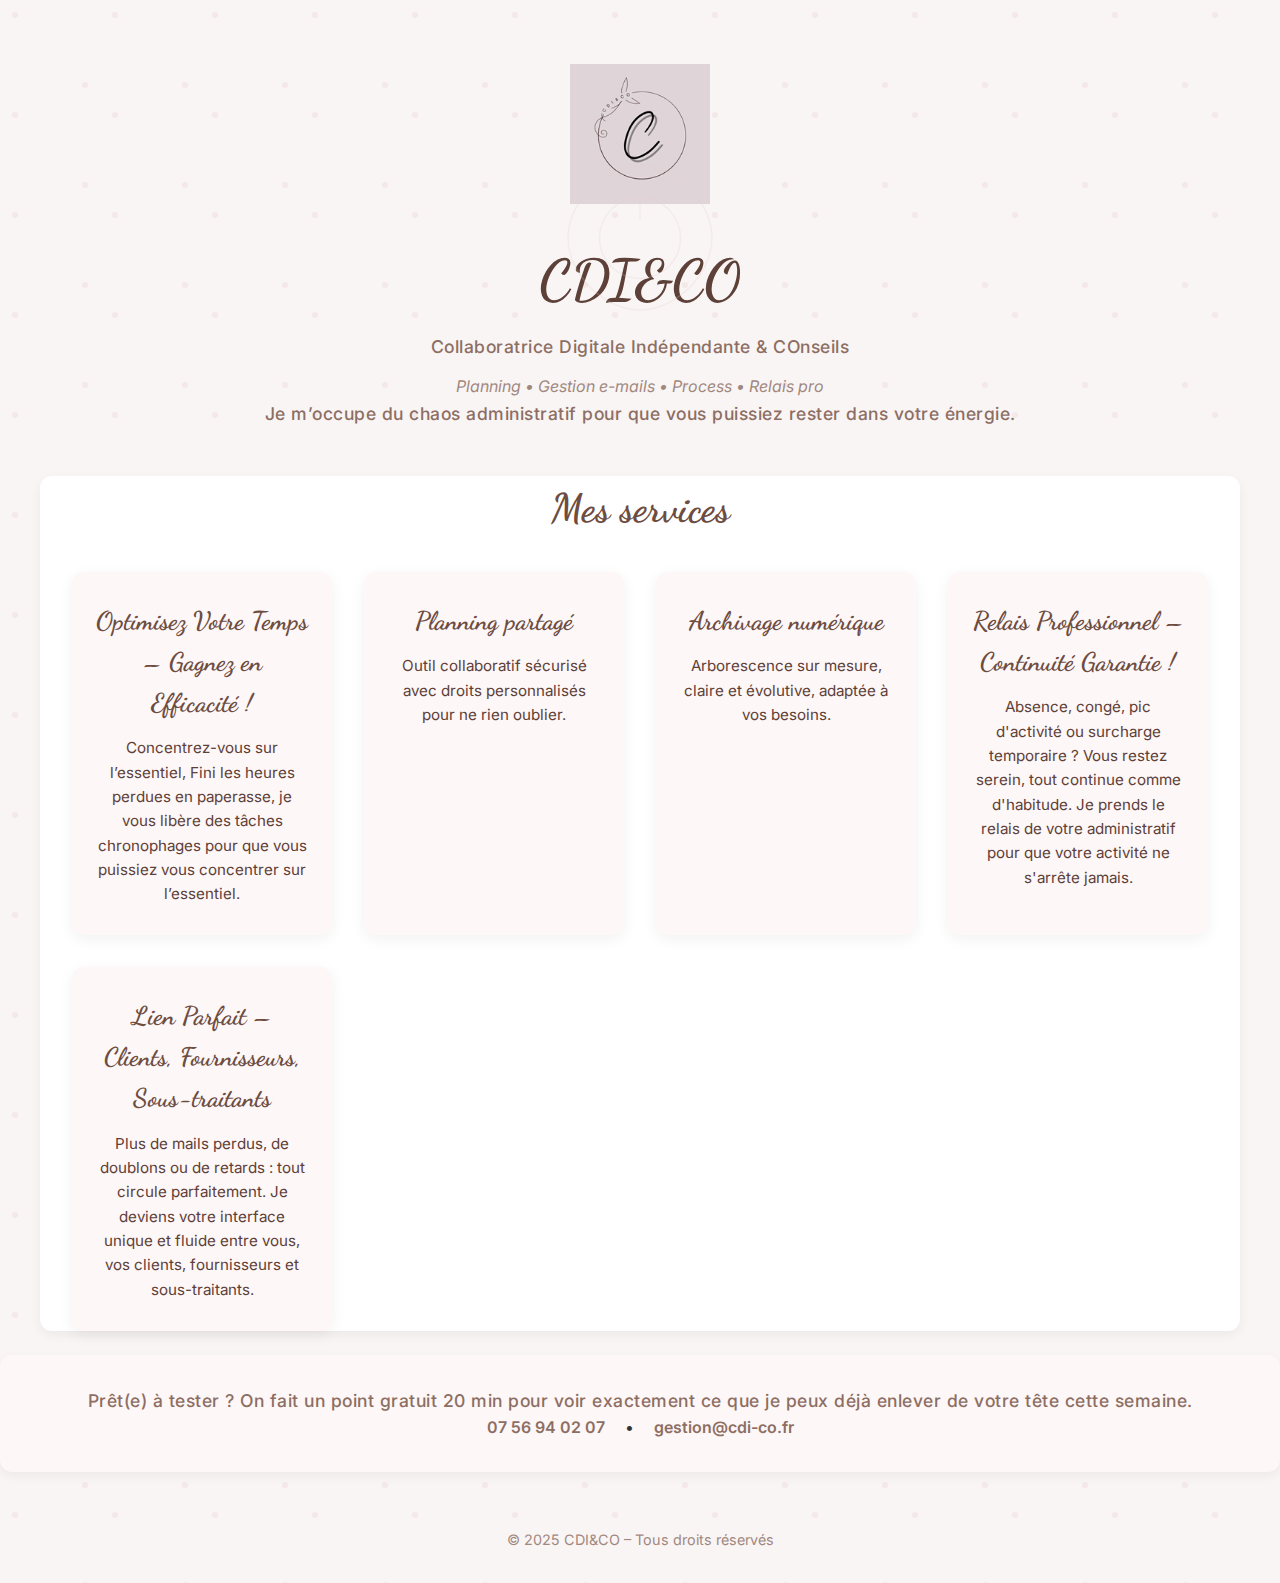
<file: index.html>
<!DOCTYPE html>
<html lang="fr">
<head>
  <meta charset="UTF-8" />
  <meta name="viewport" content="width=device-width, initial-scale=1.0"/>
  <title>CDI&CO – Céline Galmard</title>
  <meta name="description" content="CDI&CO" />
  
  <link href="https://fonts.googleapis.com/css2?family=Dancing+Script:wght@600&family=Inter:wght@400;500;600&display=swap" rel="stylesheet">
  
  <style>
    *, *::before, *::after { box-sizing: border-box; margin: 0; padding: 0; }
    body {
      font-family: 'Inter', sans-serif;
      background: #f9f5f5;
      color: #333;
      line-height: 1.6;
      background-image: url('data:image/svg+xml;utf8,<svg xmlns="http://www.w3.org/2000/svg" width="100" height="100" viewBox="0 0 100 100"><circle cx="15" cy="15" r="3" fill="%23e8caca" opacity="0.3"/><circle cx="85" cy="85" r="3" fill="%23e8caca" opacity="0.3"/></svg>');
      background-repeat: repeat;
    }
    .container { max-width: 1200px; margin: 0 auto; padding: 0 1rem; }

    /* HERO */
    .hero {
      text-align: center;
      padding: 4rem 1rem 3rem;
      position: relative;
    }
    .hero::before {
      content: '';
      position: absolute;
      top: 0; left: 0; right: 0; bottom: 0;
      background: url('data:image/svg+xml;utf8,<svg xmlns="http://www.w3.org/2000/svg" viewBox="0 0 200 200"><path d="M100 20 C60 20, 20 60, 20 100 C20 140, 60 180, 100 180 C140 180, 180 140, 180 100 C180 60, 140 20, 100 20" fill="none" stroke="%23e8caca" stroke-width="1.5" opacity="0.6"/><path d="M100 50 L100 80" stroke="%23e8caca" stroke-width="1.5" opacity="0.6"/><circle cx="100" cy="100" r="45" fill="none" stroke="%23e8caca" stroke-width="1.5" opacity="0.6"/></svg>') no-repeat center center;
      background-size: 180px;
      opacity: 0.4;
      pointer-events: none;
    }
    .logo-img {
      width: 140px;
      height: auto;
      margin-bottom: 1.5rem;
      filer: drop-shadow(0 2px 4px rgba(0,0,0,0.1));
    }
    .title {
      font-family: 'Dancing Script', cursive;
      font-size: 3.5rem;
      color: #5d4037;
      margin-bottom: 0.5rem;
    }
    .subtitle {
      font-size: 1.1rem;
      color: #8d6e63;
      font-weight: 500;
      letter-spacing: 0.5px;
    }
    .tagline {
      margin-top: 0.8rem;
      font-size: 1rem;
      color: #a1887f;
      font-style: italic;
    }

    /* SECTIONS GÉNÉRALES */
    section {
      padding: 3rem 0;
      background: white;
      margin: 1.5rem 0;
      border-radius: 12px;
      box-shadow: 0 4px 12px rgba(0,0,0,0.05);
    }
    h2 {
      font-family: 'Dancing Script', cursive;
      font-size: 2.5rem;
      color: #6d4c41;
      text-align: center;
      margin-bottom: 2rem;
    }

    /* === NOUVELLE PRÉSENTATION EN CARTES === */
    .services-grid {
      display: grid;
      grid-template-columns: repeat(auto-fit, minmax(260px, 1fr));
      gap: 2rem;
      padding: 0 1rem;
    }
    .card {
      background: #fdf7f7;
      padding: 1.8rem 1.5rem;
      border-radius: 12px;
      text-align: center;
      box-shadow: 0 4px 15px rgba(0,0,0,0.06);
      transition: transform 0.3s ease, box-shadow 0.3s ease;
    }
    .card:hover {
      transform: translateY(-8px);
      box-shadow: 0 12px 25px rgba(0,0,0,0.12);
    }
    .card h3 {
      font-family: 'Dancing Script', cursive;
      font-size: 1.6rem;
      color: #6d4c41;
      margin-bottom: 0.8rem;
    }
    .card p {
      color: #5d4037;
      font-size: 0.95rem;
    }

    /* CONTACT */
    .contact {
      text-align: center;
      padding: 2rem 0;
      background: #fdf7f7;
    }
    .contact a {
      color: #8d6e63;
      text-decoration: none;
      font-weight: 600;
      margin: 0 1rem;
      transition: color 0.3s;
    }
    .contact a:hover { color: #5d4037; }

    footer {
      text-align: center;
      padding: 2rem;
      color: #a1887f;
      font-size: 0.9rem;
    }

    @media (max-width: 768px) {
      .title { font-size: 2.8rem; }
      .logo-img { width: 110px; }
      h2 { font-size: 2.2rem; }
    }
  </style>
</head>
<body>

  <!-- HERO -->
  <header class="hero">
    <div class="container">
      <img src="Logo.png" alt="Logo CDI&CO" class="logo-img" />
      <h1 class="title">CDI&CO</h1>
      <p class="subtitle">Collaboratrice Digitale Indépendante & COnseils</p>
      <p class="tagline">Planning • Gestion e-mails • Process • Relais pro</p>
      <p class="subtitle">Je m’occupe du chaos administratif pour que vous puissiez rester dans votre énergie.</p>
    </div>
  </header>

  <!-- SERVICES EN CARTES -->
  <section class="container">
    <h2>Mes services</h2>
    <div class="services-grid">
      <div class="card">
        <h3>Optimisez Votre Temps – Gagnez en Efficacité !</h3>
        <p>Concentrez-vous sur l’essentiel, Fini les heures perdues en paperasse, je vous libère des tâches chronophages pour que vous puissiez vous concentrer sur l’essentiel.</p>
      </div>
      <div class="card">
        <h3>Planning partagé</h3>
        <p>Outil collaboratif sécurisé avec droits personnalisés pour ne rien oublier.</p>
      </div>
      <div class="card">
        <h3>Archivage numérique</h3>
        <p>Arborescence sur mesure, claire et évolutive, adaptée à vos besoins.</p>
      </div>
      <div class="card">
        <h3>Relais Professionnel – Continuité Garantie !</h3>
        <p>Absence, congé, pic d'activité ou surcharge temporaire ? Vous restez serein, tout continue comme d'habitude. Je prends le relais de votre administratif pour que votre activité ne s'arrête jamais.</p>
      </div>
      <div class="card">
       <h3>Lien Parfait – Clients, Fournisseurs, Sous-traitants</h3>
       <p>Plus de mails perdus, de doublons ou de retards : tout circule parfaitement. Je deviens votre interface unique et fluide entre vous, vos clients, fournisseurs et sous-traitants.</p>
      </div>
    </div>
  </section>

  <!-- CONTACT -->
  <section class="contact">
    <div class="container">
      <p class="subtitle">Prêt(e) à tester ? On fait un point gratuit 20 min pour voir exactement ce que je peux déjà enlever de votre tête cette semaine.</p>
      <p>
        <a href="tel:0756940207">07 56 94 02 07</a> • 
        <a href="mailto:gestion@cdi-co.fr">gestion@cdi-co.fr</a>
      </p>
    </div>
  </section>

  <!-- FOOTER -->
  <footer>
    <div class="container">
      <p>© 2025 CDI&CO – Tous droits réservés</p>
    </div>
  </footer>

</body>

</html>
</file>
